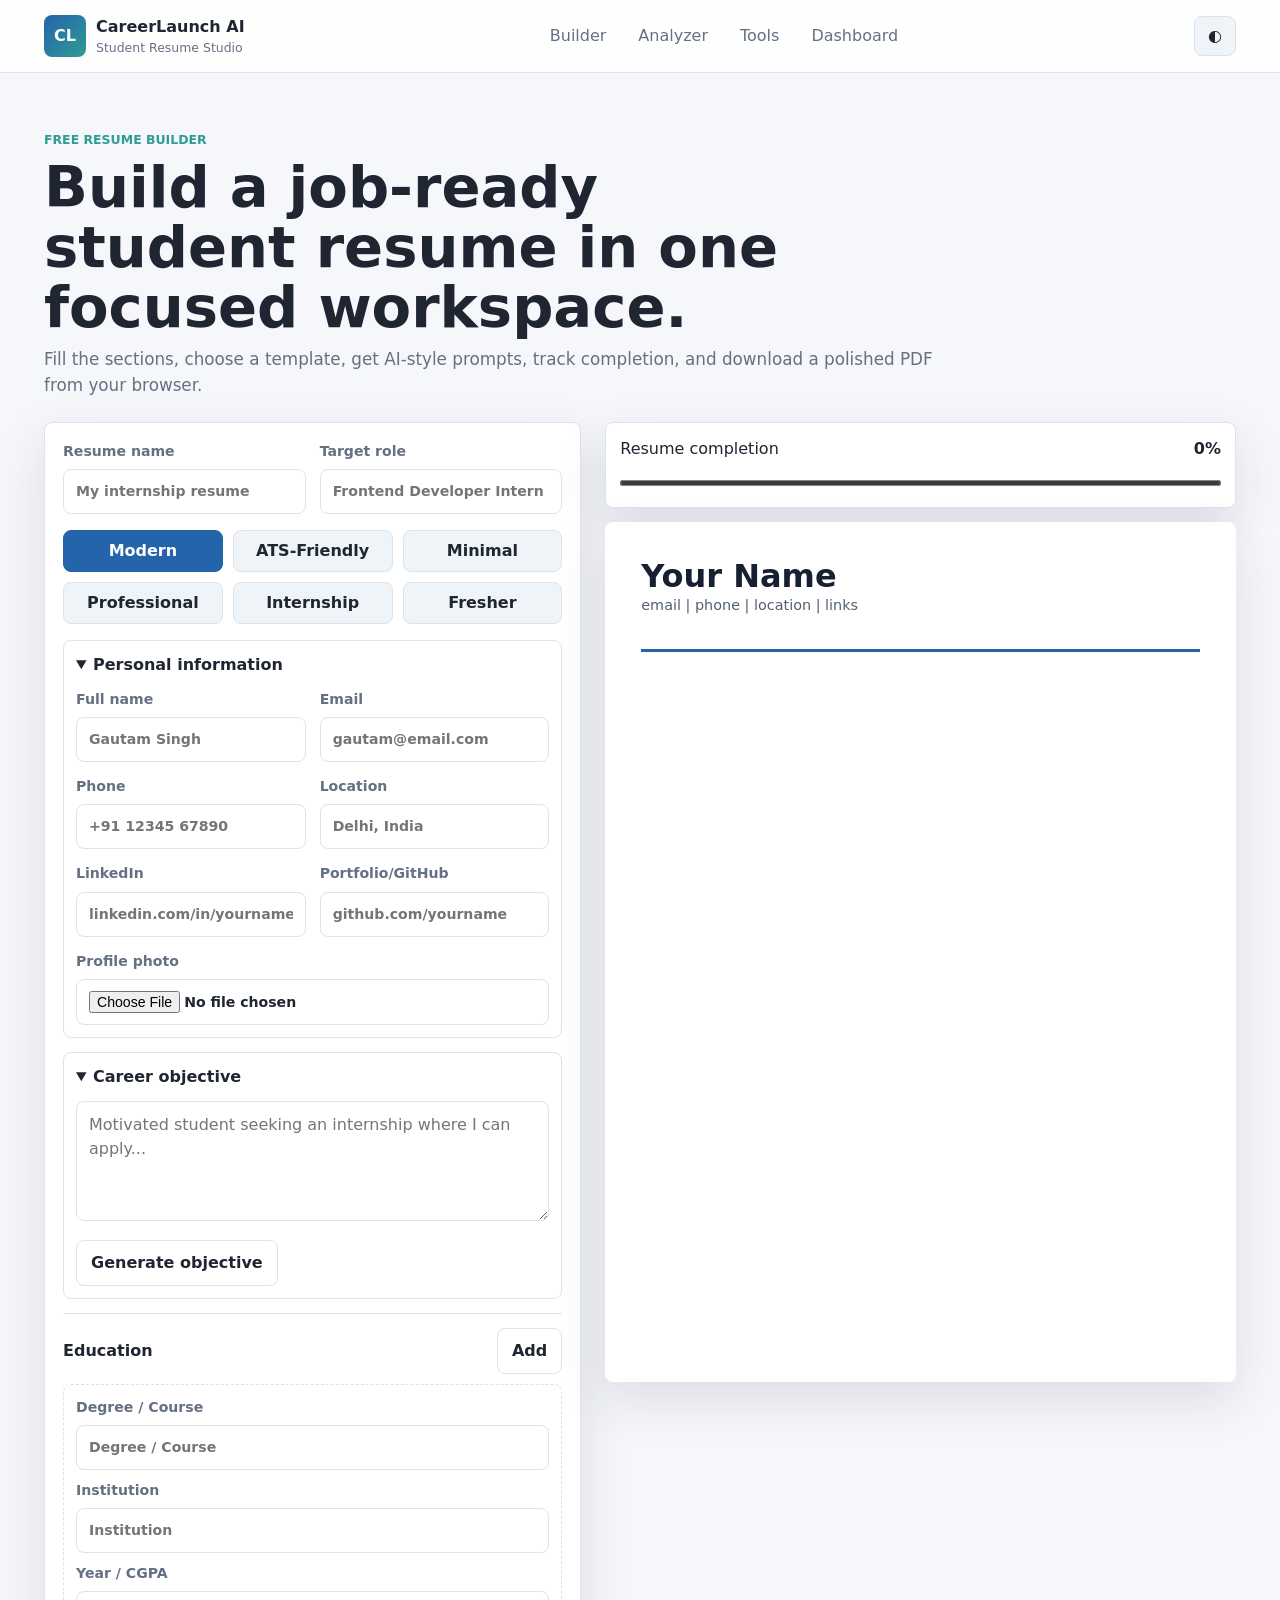
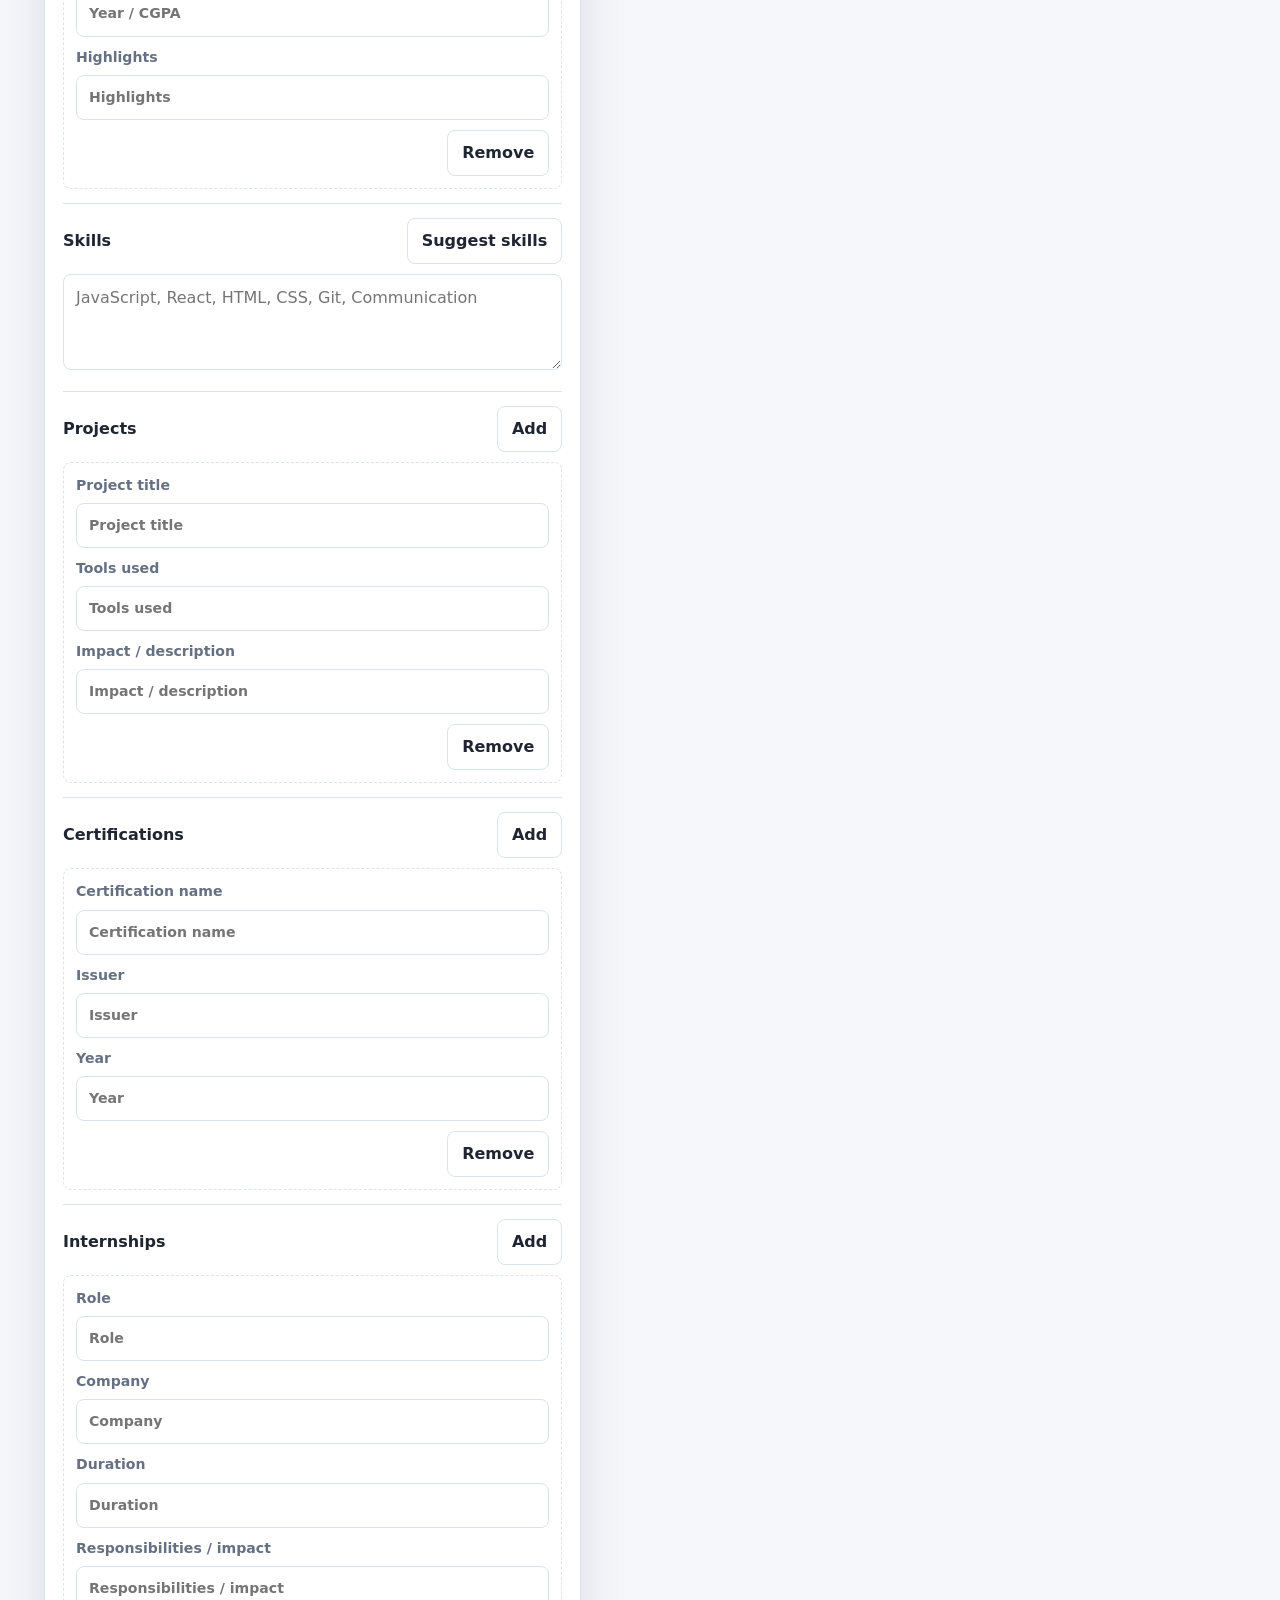
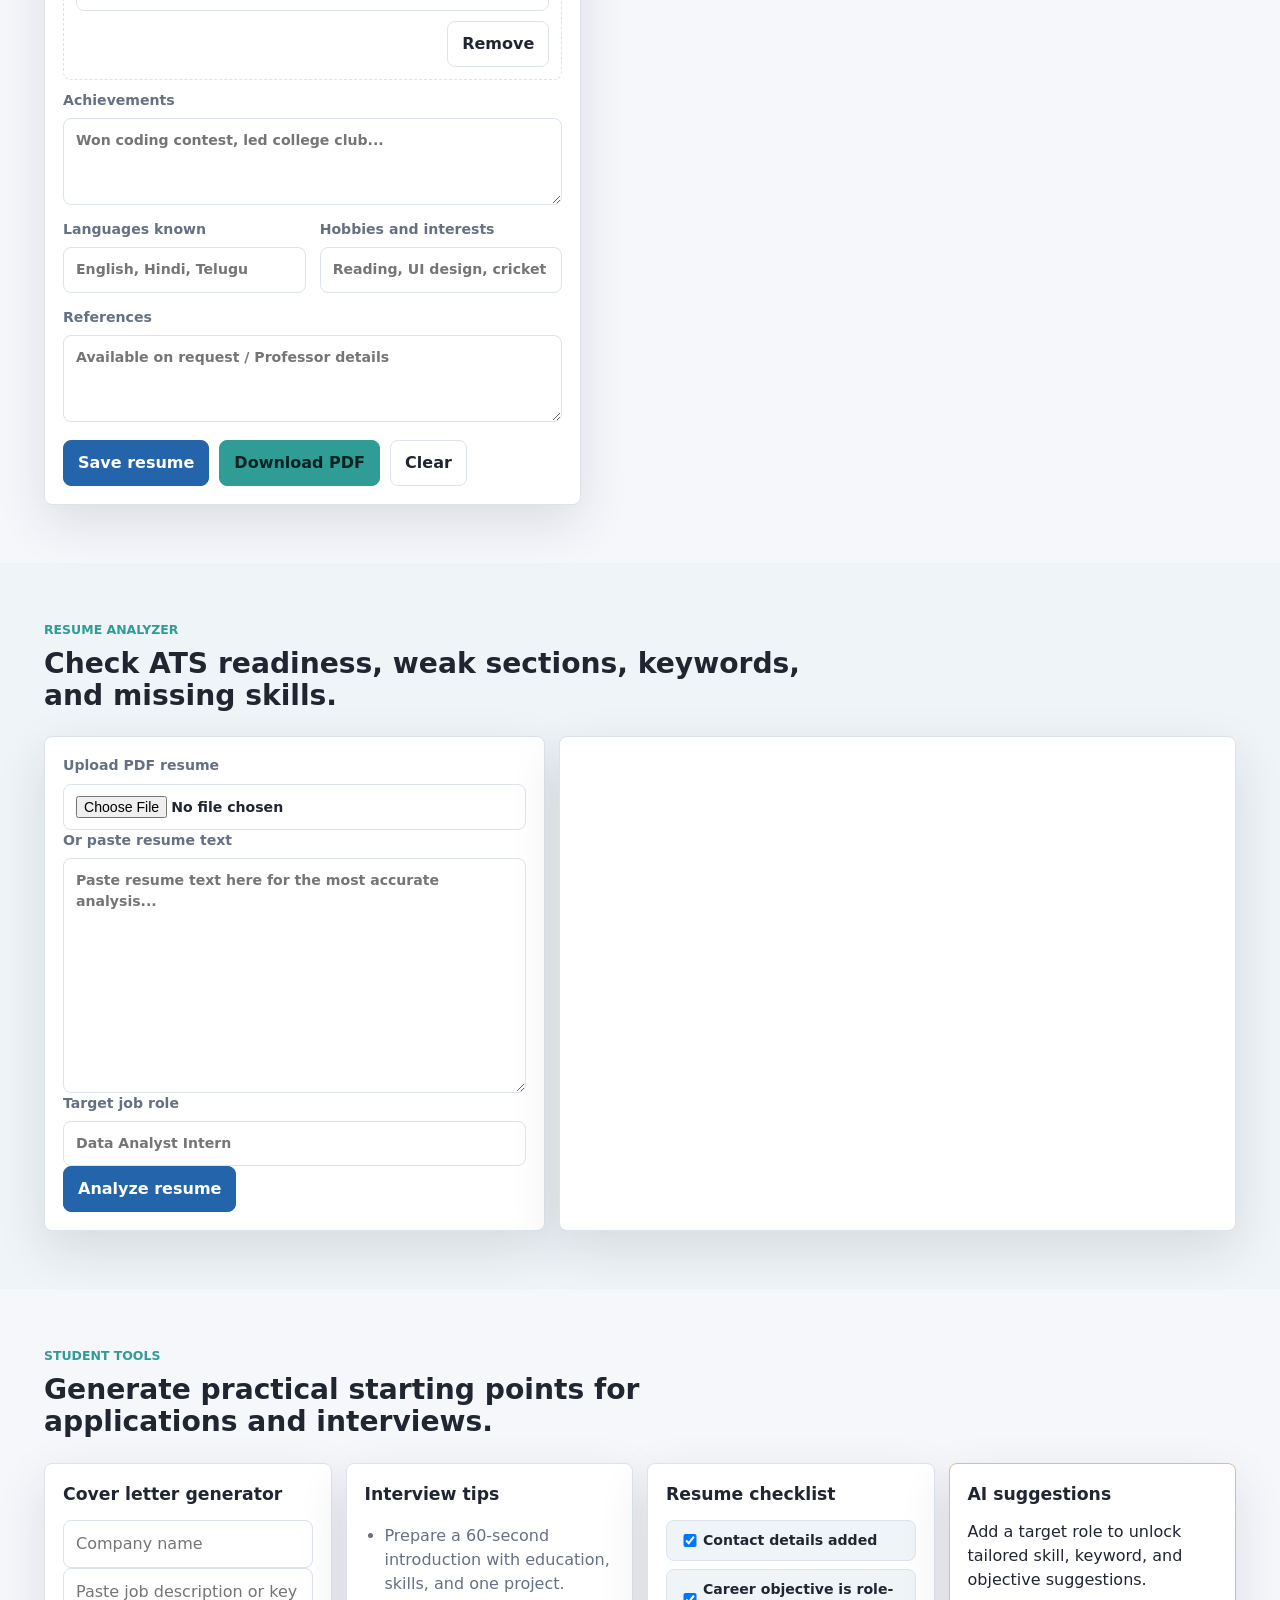
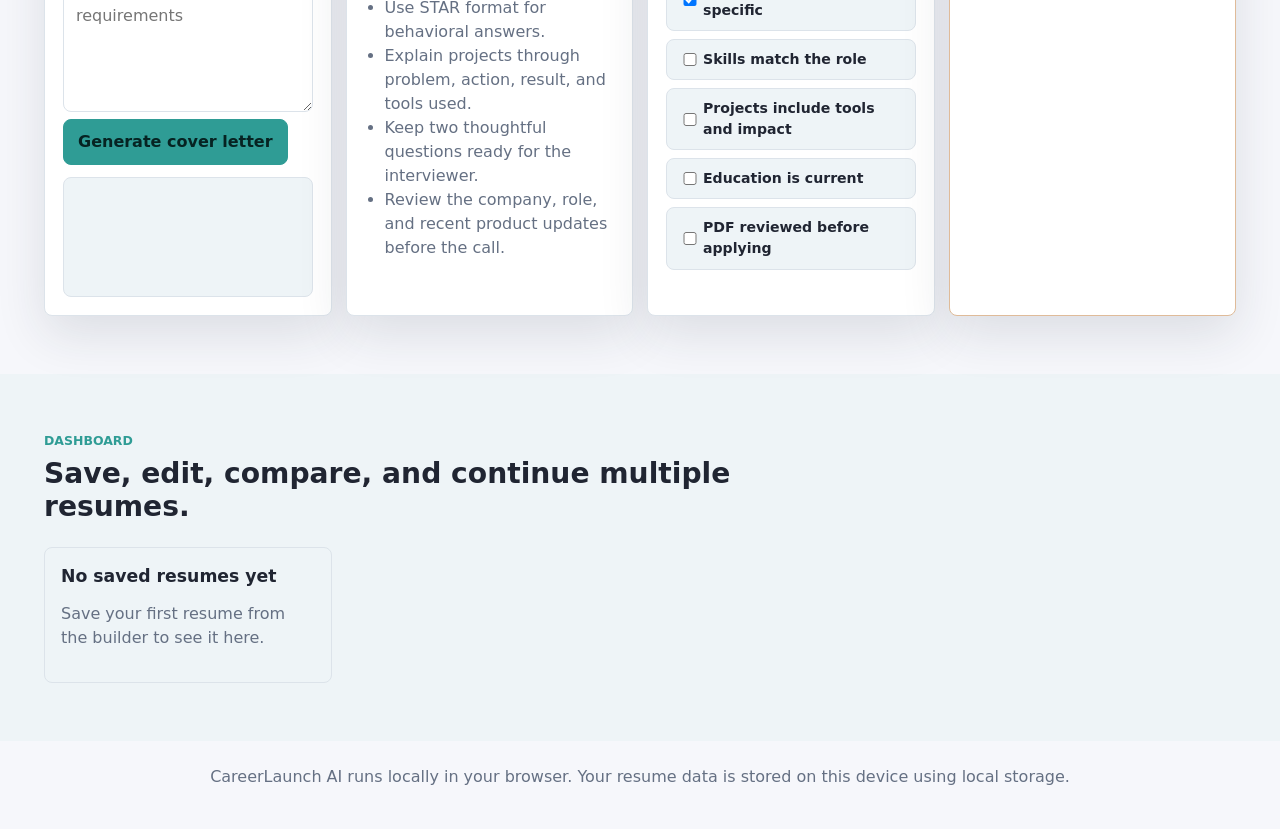
<file: index.html>
<!DOCTYPE html>
<html lang="en">
<head>
  <meta charset="UTF-8" />
  <meta name="viewport" content="width=device-width, initial-scale=1.0" />
  <title>CareerLaunch AI - Student Resume Builder</title>
  <link rel="stylesheet" href="styles.css" />
</head>
<body>
  <header class="topbar">
    <a class="brand" href="#builder" aria-label="CareerLaunch AI home">
      <span class="brand-mark">CL</span>
      <span>
        <strong>CareerLaunch AI</strong>
        <small>Student Resume Studio</small>
      </span>
    </a>
    <nav class="nav" aria-label="Main navigation">
      <a href="#builder">Builder</a>
      <a href="#analyzer">Analyzer</a>
      <a href="#tools">Tools</a>
      <a href="#dashboard">Dashboard</a>
    </nav>
    <button class="icon-button" id="themeToggle" type="button" aria-label="Toggle dark mode" title="Toggle dark mode">◐</button>
  </header>

  <main>
    <section class="workspace" id="builder">
      <div class="section-heading">
        <p class="eyebrow">Free Resume Builder</p>
        <h1>Build a job-ready student resume in one focused workspace.</h1>
        <p>Fill the sections, choose a template, get AI-style prompts, track completion, and download a polished PDF from your browser.</p>
      </div>

      <div class="builder-layout">
        <form class="editor-panel" id="resumeForm">
          <div class="panel-toolbar">
            <label>
              Resume name
              <input id="resumeName" type="text" placeholder="My internship resume" />
            </label>
            <label>
              Target role
              <input id="targetRole" type="text" placeholder="Frontend Developer Intern" />
            </label>
          </div>

          <div class="template-grid" id="templatePicker" aria-label="Resume templates">
            <button class="template-choice active" type="button" data-template="modern">Modern</button>
            <button class="template-choice" type="button" data-template="ats">ATS-Friendly</button>
            <button class="template-choice" type="button" data-template="minimal">Minimal</button>
            <button class="template-choice" type="button" data-template="professional">Professional</button>
            <button class="template-choice" type="button" data-template="internship">Internship</button>
            <button class="template-choice" type="button" data-template="fresher">Fresher</button>
          </div>

          <details open>
            <summary>Personal information</summary>
            <div class="form-grid">
              <label>Full name <input name="fullName" type="text" placeholder="Gautam Singh" /></label>
              <label>Email <input name="email" type="email" placeholder="gautam@email.com" /></label>
              <label>Phone <input name="phone" type="tel" placeholder="+91 12345 67890" /></label>
              <label>Location <input name="location" type="text" placeholder="Delhi, India" /></label>
              <label>LinkedIn <input name="linkedin" type="url" placeholder="linkedin.com/in/yourname" /></label>
              <label>Portfolio/GitHub <input name="portfolio" type="url" placeholder="github.com/yourname" /></label>
              <label class="full">Profile photo <input id="photoUpload" type="file" accept="image/*" /></label>
            </div>
          </details>

          <details open>
            <summary>Career objective</summary>
            <textarea name="objective" rows="4" placeholder="Motivated student seeking an internship where I can apply..."></textarea>
            <button class="ghost-button" id="objectiveBtn" type="button">Generate objective</button>
          </details>

          <div class="repeater" data-section="education">
            <div class="repeater-head">
              <h2>Education</h2>
              <button type="button" class="small-button add-row">Add</button>
            </div>
            <div class="rows"></div>
          </div>

          <div class="repeater" data-section="skills">
            <div class="repeater-head">
              <h2>Skills</h2>
              <button type="button" class="small-button" id="suggestSkills">Suggest skills</button>
            </div>
            <textarea name="skills" rows="3" placeholder="JavaScript, React, HTML, CSS, Git, Communication"></textarea>
          </div>

          <div class="repeater" data-section="projects">
            <div class="repeater-head">
              <h2>Projects</h2>
              <button type="button" class="small-button add-row">Add</button>
            </div>
            <div class="rows"></div>
          </div>

          <div class="repeater" data-section="certifications">
            <div class="repeater-head">
              <h2>Certifications</h2>
              <button type="button" class="small-button add-row">Add</button>
            </div>
            <div class="rows"></div>
          </div>

          <div class="repeater" data-section="internships">
            <div class="repeater-head">
              <h2>Internships</h2>
              <button type="button" class="small-button add-row">Add</button>
            </div>
            <div class="rows"></div>
          </div>

          <div class="form-grid">
            <label class="full">Achievements <textarea name="achievements" rows="3" placeholder="Won coding contest, led college club..."></textarea></label>
            <label>Languages known <input name="languages" type="text" placeholder="English, Hindi, Telugu" /></label>
            <label>Hobbies and interests <input name="hobbies" type="text" placeholder="Reading, UI design, cricket" /></label>
            <label class="full">References <textarea name="references" rows="3" placeholder="Available on request / Professor details"></textarea></label>
          </div>

          <div class="action-row">
            <button class="primary-button" id="saveResume" type="button">Save resume</button>
            <button class="secondary-button" id="downloadPdf" type="button">Download PDF</button>
            <button class="ghost-button" id="clearForm" type="button">Clear</button>
          </div>
        </form>

        <aside class="preview-panel">
          <div class="progress-card">
            <div>
              <span>Resume completion</span>
              <strong id="completionText">0%</strong>
            </div>
            <progress id="completionBar" value="0" max="100"></progress>
          </div>
          <article id="resumePaper" class="resume-paper template-modern"></article>
        </aside>
      </div>
    </section>

    <section class="workspace band" id="analyzer">
      <div class="section-heading compact">
        <p class="eyebrow">Resume analyzer</p>
        <h2>Check ATS readiness, weak sections, keywords, and missing skills.</h2>
      </div>
      <div class="analyzer-grid">
        <div class="tool-panel">
          <label>Upload PDF resume <input id="pdfUpload" type="file" accept="application/pdf" /></label>
          <label>Or paste resume text <textarea id="resumeText" rows="10" placeholder="Paste resume text here for the most accurate analysis..."></textarea></label>
          <label>Target job role <input id="analyzeRole" type="text" placeholder="Data Analyst Intern" /></label>
          <button class="primary-button" id="analyzeBtn" type="button">Analyze resume</button>
        </div>
        <div class="analysis-output" id="analysisOutput"></div>
      </div>
    </section>

    <section class="workspace" id="tools">
      <div class="section-heading compact">
        <p class="eyebrow">Student tools</p>
        <h2>Generate practical starting points for applications and interviews.</h2>
      </div>
      <div class="tools-grid">
        <div class="tool-panel">
          <h3>Cover letter generator</h3>
          <input id="companyName" type="text" placeholder="Company name" />
          <textarea id="jobDescription" rows="5" placeholder="Paste job description or key requirements"></textarea>
          <button class="secondary-button" id="coverBtn" type="button">Generate cover letter</button>
          <div class="generated-box" id="coverOutput"></div>
        </div>
        <div class="tool-panel">
          <h3>Interview tips</h3>
          <ul class="check-list">
            <li>Prepare a 60-second introduction with education, skills, and one project.</li>
            <li>Use STAR format for behavioral answers.</li>
            <li>Explain projects through problem, action, result, and tools used.</li>
            <li>Keep two thoughtful questions ready for the interviewer.</li>
            <li>Review the company, role, and recent product updates before the call.</li>
          </ul>
        </div>
        <div class="tool-panel">
          <h3>Resume checklist</h3>
          <div id="checklist" class="checklist"></div>
        </div>
        <div class="tool-panel accent-panel">
          <h3>AI suggestions</h3>
          <p id="aiSuggestion">Add a target role to unlock tailored skill, keyword, and objective suggestions.</p>
        </div>
      </div>
    </section>

    <section class="workspace band" id="dashboard">
      <div class="section-heading compact">
        <p class="eyebrow">Dashboard</p>
        <h2>Save, edit, compare, and continue multiple resumes.</h2>
      </div>
      <div class="dashboard-grid" id="resumeList"></div>
    </section>
  </main>

  <footer class="footer">
    <p>CareerLaunch AI runs locally in your browser. Your resume data is stored on this device using local storage.</p>
  </footer>

  <script src="app.js"></script>
</body>
</html>
</file>
<file: styles.css>
:root {
  color-scheme: light;
  --bg: #f6f7fb;
  --surface: #ffffff;
  --surface-2: #eef4f7;
  --text: #202532;
  --muted: #657083;
  --line: #dce3ea;
  --primary: #2364aa;
  --primary-2: #2f9c95;
  --accent: #e28b35;
  --danger: #bc3f4a;
  --shadow: 0 18px 50px rgba(31, 45, 61, 0.12);
  --radius: 8px;
}

[data-theme="dark"] {
  color-scheme: dark;
  --bg: #111417;
  --surface: #1b2027;
  --surface-2: #222b33;
  --text: #f4f7fb;
  --muted: #aab4c2;
  --line: #333d4a;
  --primary: #6aa9ff;
  --primary-2: #4ecdc4;
  --accent: #f2a65a;
  --danger: #ff7b8a;
  --shadow: 0 18px 50px rgba(0, 0, 0, 0.28);
}

* { box-sizing: border-box; }

html { scroll-behavior: smooth; }

body {
  margin: 0;
  background: var(--bg);
  color: var(--text);
  font-family: Inter, ui-sans-serif, system-ui, -apple-system, BlinkMacSystemFont, "Segoe UI", sans-serif;
  line-height: 1.5;
}

button, input, textarea, select {
  font: inherit;
}

button {
  cursor: pointer;
}

.topbar {
  position: sticky;
  top: 0;
  z-index: 20;
  display: flex;
  align-items: center;
  justify-content: space-between;
  gap: 18px;
  padding: 14px clamp(16px, 4vw, 44px);
  background: color-mix(in srgb, var(--surface) 88%, transparent);
  border-bottom: 1px solid var(--line);
  backdrop-filter: blur(18px);
}

.brand {
  display: flex;
  align-items: center;
  gap: 10px;
  min-width: 210px;
  color: var(--text);
  text-decoration: none;
}

.brand-mark {
  display: grid;
  place-items: center;
  width: 42px;
  height: 42px;
  border-radius: var(--radius);
  background: linear-gradient(135deg, var(--primary), var(--primary-2));
  color: #fff;
  font-weight: 800;
}

.brand small {
  display: block;
  color: var(--muted);
  font-size: 0.78rem;
}

.nav {
  display: flex;
  flex-wrap: wrap;
  justify-content: center;
  gap: 6px;
}

.nav a,
.icon-button,
.template-choice,
.small-button,
.ghost-button,
.secondary-button,
.primary-button {
  min-height: 40px;
  border-radius: var(--radius);
  border: 1px solid transparent;
  transition: transform 160ms ease, box-shadow 160ms ease, background 160ms ease;
}

.nav a {
  padding: 9px 12px;
  color: var(--muted);
  text-decoration: none;
}

.nav a:hover,
.icon-button:hover,
.template-choice:hover,
.small-button:hover,
.ghost-button:hover,
.secondary-button:hover,
.primary-button:hover {
  transform: translateY(-1px);
}

.icon-button {
  width: 42px;
  background: var(--surface-2);
  color: var(--text);
  border-color: var(--line);
}

.workspace {
  padding: clamp(28px, 5vw, 58px) clamp(16px, 4vw, 44px);
}

.band {
  background: var(--surface-2);
}

.section-heading {
  max-width: 900px;
  margin-bottom: 24px;
}

.section-heading.compact {
  max-width: 760px;
}

.eyebrow {
  margin: 0 0 8px;
  color: var(--primary-2);
  font-size: 0.78rem;
  font-weight: 800;
  letter-spacing: 0;
  text-transform: uppercase;
}

h1, h2, h3, p {
  margin-top: 0;
}

h1 {
  max-width: 780px;
  margin-bottom: 10px;
  font-size: clamp(2rem, 4.5vw, 4.1rem);
  line-height: 1.04;
  letter-spacing: 0;
}

h2 {
  margin-bottom: 12px;
  font-size: clamp(1.45rem, 2.2vw, 2.25rem);
  line-height: 1.15;
  letter-spacing: 0;
}

h3 {
  margin-bottom: 12px;
  font-size: 1.08rem;
}

.section-heading p:not(.eyebrow) {
  color: var(--muted);
  font-size: 1.05rem;
}

.builder-layout {
  display: grid;
  grid-template-columns: minmax(300px, 0.92fr) minmax(340px, 1.08fr);
  gap: 24px;
  align-items: start;
}

.editor-panel,
.tool-panel,
.progress-card,
.analysis-output {
  border: 1px solid var(--line);
  border-radius: var(--radius);
  background: var(--surface);
  box-shadow: var(--shadow);
}

.editor-panel {
  padding: 18px;
}

.panel-toolbar,
.form-grid,
.analyzer-grid,
.tools-grid,
.dashboard-grid {
  display: grid;
  gap: 14px;
}

.panel-toolbar,
.form-grid {
  grid-template-columns: repeat(2, minmax(0, 1fr));
}

label {
  display: grid;
  gap: 7px;
  color: var(--muted);
  font-size: 0.88rem;
  font-weight: 700;
}

input,
textarea {
  width: 100%;
  border: 1px solid var(--line);
  border-radius: var(--radius);
  background: var(--surface);
  color: var(--text);
  padding: 11px 12px;
  outline: none;
}

textarea {
  resize: vertical;
}

input:focus,
textarea:focus {
  border-color: var(--primary);
  box-shadow: 0 0 0 3px color-mix(in srgb, var(--primary) 22%, transparent);
}

.full {
  grid-column: 1 / -1;
}

details {
  margin-top: 14px;
  border: 1px solid var(--line);
  border-radius: var(--radius);
  padding: 12px;
}

summary {
  cursor: pointer;
  font-weight: 800;
}

details > *:not(summary) {
  margin-top: 12px;
}

.template-grid {
  display: grid;
  grid-template-columns: repeat(3, minmax(0, 1fr));
  gap: 10px;
  margin: 16px 0;
}

.template-choice {
  background: var(--surface-2);
  color: var(--text);
  border-color: var(--line);
  padding: 8px 10px;
  font-weight: 800;
}

.template-choice.active {
  background: var(--primary);
  color: #fff;
  border-color: var(--primary);
}

.repeater {
  margin-top: 14px;
  border-top: 1px solid var(--line);
  padding-top: 14px;
}

.repeater-head {
  display: flex;
  align-items: center;
  justify-content: space-between;
  gap: 12px;
  margin-bottom: 10px;
}

.repeater-head h2 {
  margin: 0;
  font-size: 1rem;
}

.entry-row {
  display: grid;
  gap: 10px;
  margin-bottom: 10px;
  padding: 12px;
  border: 1px dashed var(--line);
  border-radius: var(--radius);
  animation: fadeIn 220ms ease;
}

.entry-actions {
  display: flex;
  justify-content: flex-end;
}

.action-row {
  display: flex;
  flex-wrap: wrap;
  gap: 10px;
  margin-top: 18px;
}

.primary-button,
.secondary-button,
.ghost-button,
.small-button {
  padding: 10px 14px;
  font-weight: 800;
}

.primary-button {
  background: var(--primary);
  color: #fff;
  border-color: var(--primary);
}

.secondary-button {
  background: var(--primary-2);
  color: #062322;
  border-color: var(--primary-2);
}

.ghost-button,
.small-button {
  background: transparent;
  color: var(--text);
  border-color: var(--line);
}

.preview-panel {
  position: sticky;
  top: 86px;
  display: grid;
  gap: 14px;
}

.progress-card {
  padding: 14px;
}

.progress-card div {
  display: flex;
  justify-content: space-between;
  gap: 12px;
  margin-bottom: 8px;
}

progress {
  width: 100%;
  height: 12px;
  accent-color: var(--primary-2);
}

.resume-paper {
  min-height: 860px;
  padding: 36px;
  border-radius: var(--radius);
  background: #fff;
  color: #1f2937;
  box-shadow: var(--shadow);
  animation: riseIn 260ms ease;
}

.resume-header {
  display: grid;
  grid-template-columns: 1fr auto;
  gap: 18px;
  align-items: center;
  padding-bottom: 18px;
  border-bottom: 3px solid #2364aa;
}

.resume-header h2 {
  margin: 0;
  color: #172033;
  font-size: 2rem;
}

.contact-line {
  color: #526071;
  font-size: 0.9rem;
}

.profile-photo {
  width: 92px;
  height: 92px;
  border-radius: 50%;
  object-fit: cover;
  border: 4px solid #e7eef6;
}

.resume-section {
  margin-top: 20px;
}

.resume-section h3 {
  margin: 0 0 8px;
  color: #2364aa;
  font-size: 0.95rem;
  letter-spacing: 0;
  text-transform: uppercase;
}

.resume-item {
  margin-bottom: 12px;
}

.resume-item strong {
  display: block;
}

.resume-item small {
  color: #667085;
}

.skill-pills {
  display: flex;
  flex-wrap: wrap;
  gap: 8px;
}

.skill-pills span {
  padding: 5px 9px;
  border-radius: 999px;
  background: #eaf4f3;
  color: #16635f;
  font-size: 0.86rem;
}

.template-ats {
  box-shadow: none;
  border: 1px solid #cfd8e3;
}

.template-ats .resume-header {
  display: block;
  border-bottom: 1px solid #111827;
}

.template-ats .profile-photo {
  display: none;
}

.template-ats .skill-pills span {
  padding: 0;
  border-radius: 0;
  background: transparent;
  color: #1f2937;
}

.template-minimal .resume-header {
  border-bottom-color: #94a3b8;
}

.template-minimal .resume-section h3 {
  color: #334155;
}

.template-professional .resume-header {
  background: #172033;
  color: #fff;
  padding: 22px;
  border-bottom: 0;
}

.template-professional .resume-header h2,
.template-professional .contact-line {
  color: #fff;
}

.template-internship .resume-header {
  border-bottom-color: #e28b35;
}

.template-internship .resume-section h3 {
  color: #b8611f;
}

.template-fresher .resume-header {
  border-bottom-color: #2f9c95;
}

.template-fresher .resume-section h3 {
  color: #16736d;
}

.analyzer-grid {
  grid-template-columns: minmax(280px, 0.85fr) minmax(320px, 1.15fr);
}

.tool-panel,
.analysis-output {
  padding: 18px;
}

.tools-grid {
  grid-template-columns: repeat(4, minmax(210px, 1fr));
}

.generated-box,
.score-card,
.dashboard-card,
.checklist label {
  border: 1px solid var(--line);
  border-radius: var(--radius);
  background: var(--surface-2);
}

.generated-box {
  min-height: 120px;
  margin-top: 12px;
  padding: 12px;
  color: var(--text);
  white-space: pre-wrap;
}

.score-row {
  display: grid;
  grid-template-columns: repeat(3, minmax(0, 1fr));
  gap: 12px;
  margin-bottom: 16px;
}

.score-card {
  padding: 14px;
}

.score-card strong {
  display: block;
  font-size: 1.8rem;
}

.check-list,
.suggestion-list {
  padding-left: 20px;
  color: var(--muted);
}

.checklist {
  display: grid;
  gap: 8px;
}

.checklist label {
  grid-template-columns: auto 1fr;
  align-items: center;
  padding: 9px;
  color: var(--text);
}

.accent-panel {
  border-color: color-mix(in srgb, var(--accent) 45%, var(--line));
}

.dashboard-grid {
  grid-template-columns: repeat(auto-fill, minmax(230px, 1fr));
}

.dashboard-card {
  padding: 16px;
  animation: fadeIn 220ms ease;
}

.dashboard-card p {
  color: var(--muted);
}

.dashboard-actions {
  display: flex;
  gap: 8px;
  flex-wrap: wrap;
}

.footer {
  padding: 24px clamp(16px, 4vw, 44px);
  color: var(--muted);
  text-align: center;
}

@keyframes fadeIn {
  from { opacity: 0; }
  to { opacity: 1; }
}

@keyframes riseIn {
  from { opacity: 0; transform: translateY(8px); }
  to { opacity: 1; transform: translateY(0); }
}

@media (max-width: 1040px) {
  .builder-layout,
  .analyzer-grid {
    grid-template-columns: 1fr;
  }

  .preview-panel {
    position: static;
  }

  .tools-grid {
    grid-template-columns: repeat(2, minmax(220px, 1fr));
  }
}

@media (max-width: 700px) {
  .topbar {
    align-items: flex-start;
    flex-direction: column;
  }

  .brand {
    min-width: 0;
  }

  .nav {
    justify-content: flex-start;
  }

  .panel-toolbar,
  .form-grid,
  .template-grid,
  .tools-grid,
  .score-row {
    grid-template-columns: 1fr;
  }

  .resume-paper {
    padding: 22px;
  }

  .resume-header {
    grid-template-columns: 1fr;
  }
}

@media print {
  body * {
    visibility: hidden;
  }

  #resumePaper,
  #resumePaper * {
    visibility: visible;
  }

  #resumePaper {
    position: absolute;
    inset: 0;
    width: 100%;
    min-height: auto;
    box-shadow: none;
    border-radius: 0;
  }
}
</file>
